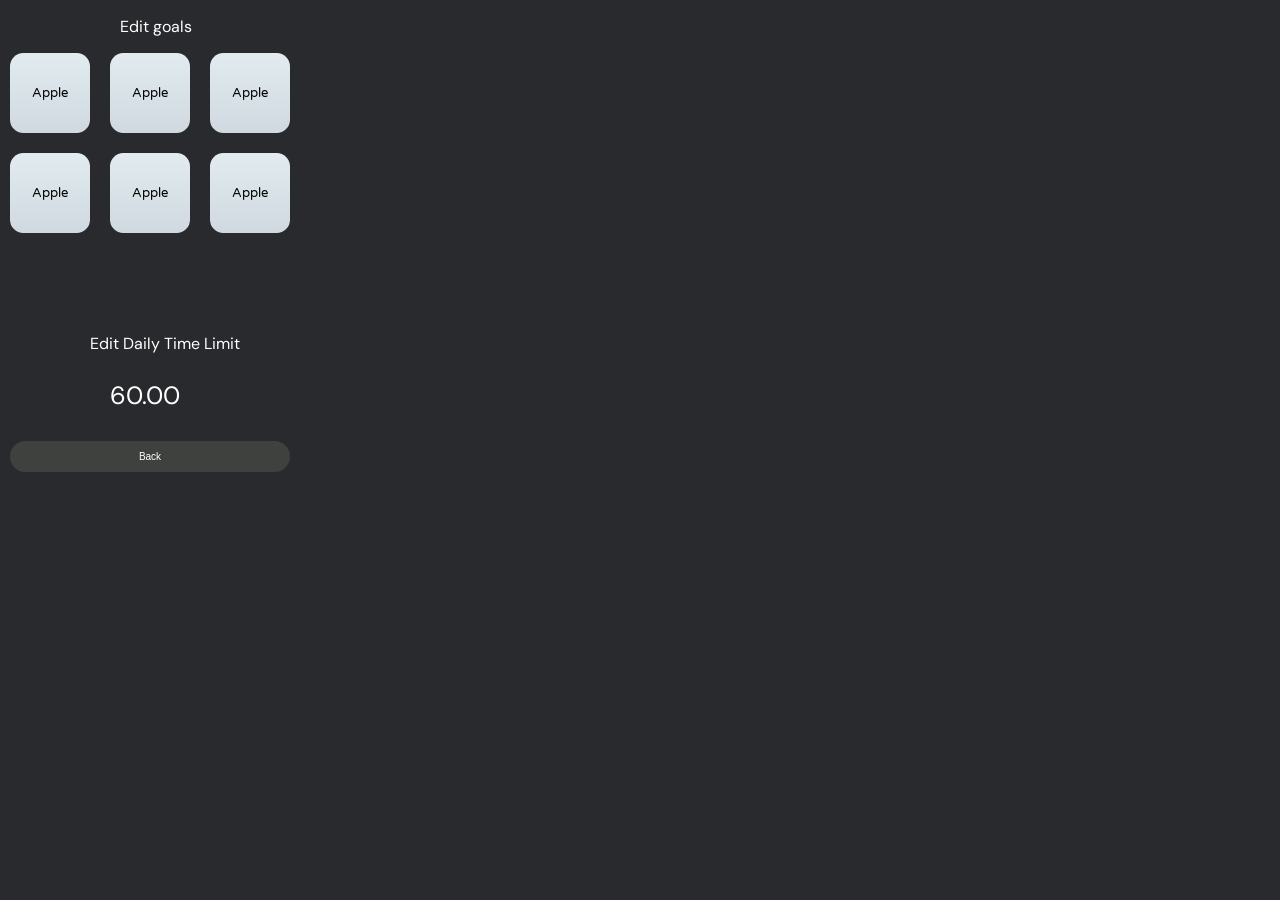
<file: popup/edit_goals.html>
<!DOCTYPE html>
<html>
  <head>
    <meta charset="utf-8">
    <link rel="stylesheet" href="popup.css"/>
  </head>
  <body>
      <div>
        <p style="margin-left:110px">Edit goals</p>
        <div class="grid">
          <button>Apple</button>
          <button>Apple</button>
          <button>Apple</button>
          <button>Apple</button>
          <button>Apple</button>
          <button>Apple</button>
        </div>
      </br></br></br></br>
      <p style="margin-left:80px">Edit Daily Time Limit</p>
      <p style="margin-left:100px;font-size:25px">60.00</p>
      </div>
    <a href="settings.html"><button class='button2'>Back</button></a>
  </body>
    <script src="popup.js"></script>
</body>
</html>
</file>
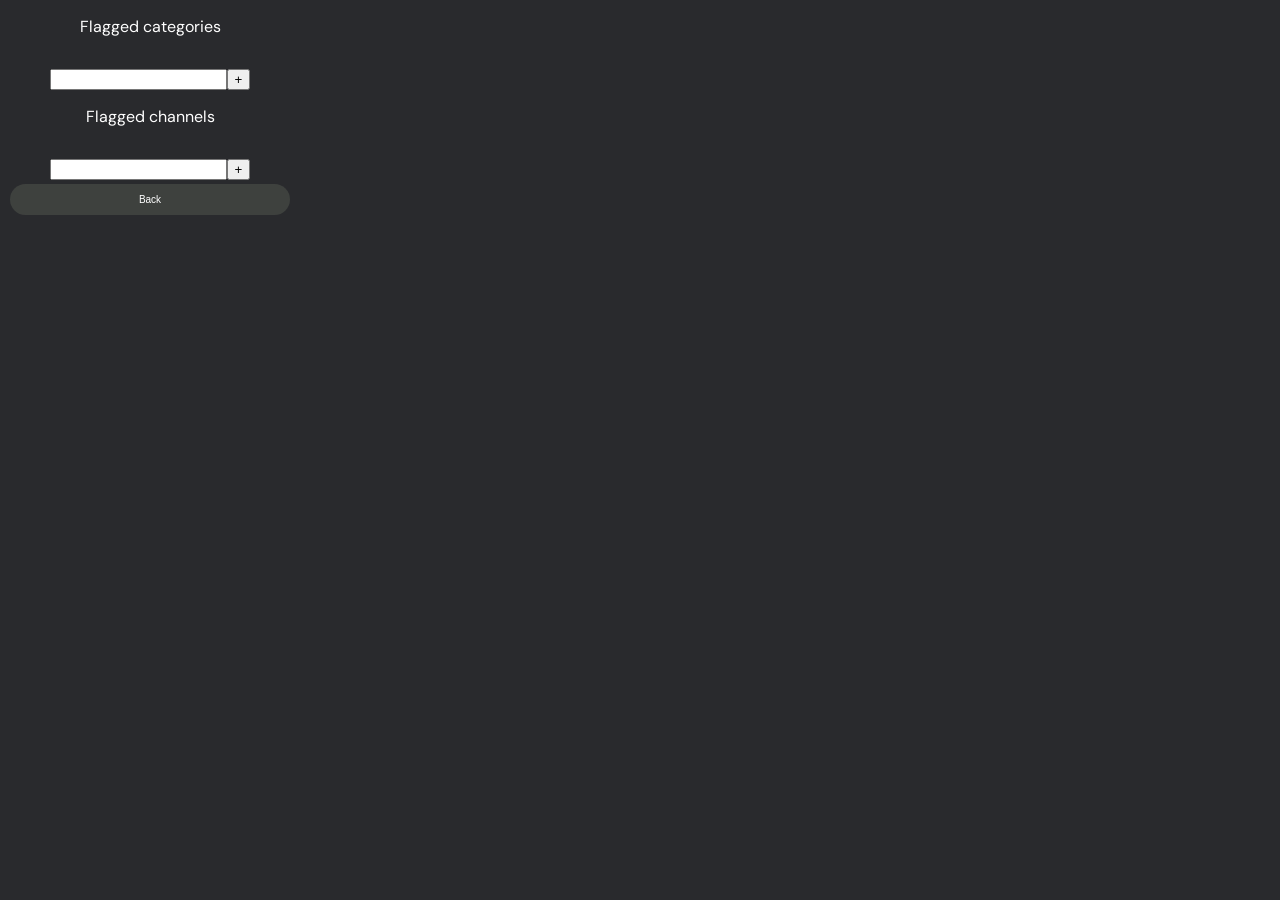
<file: popup/flagged-videos.html>
<!DOCTYPE html>
<html>
  <head>
    <meta charset="utf-8">
    <link rel="stylesheet" href="popup.css"/>
    <style>
        body {
            text-align: center;
        }
    </style>
  </head>
  <body>
    <p>Flagged categories</p> 
    <div id="flagged-categories"></div>
    <div class="flag-input-group">
      <input id="category-input" type="text">
      <button id="submit-category">+</button>
    </div>

    <p>Flagged channels</p> 
    <div id="flagged-channels"></div>
    <div class="flag-input-group">
      <input id="channel-input" type="text">
      <button id="submit-channel">+</button>
    </div>
    <a href="settings.html"><button class='button2'>Back</button></a>
  </body>
  <script src="flagged-videos.js"></script>
</html>
</file>
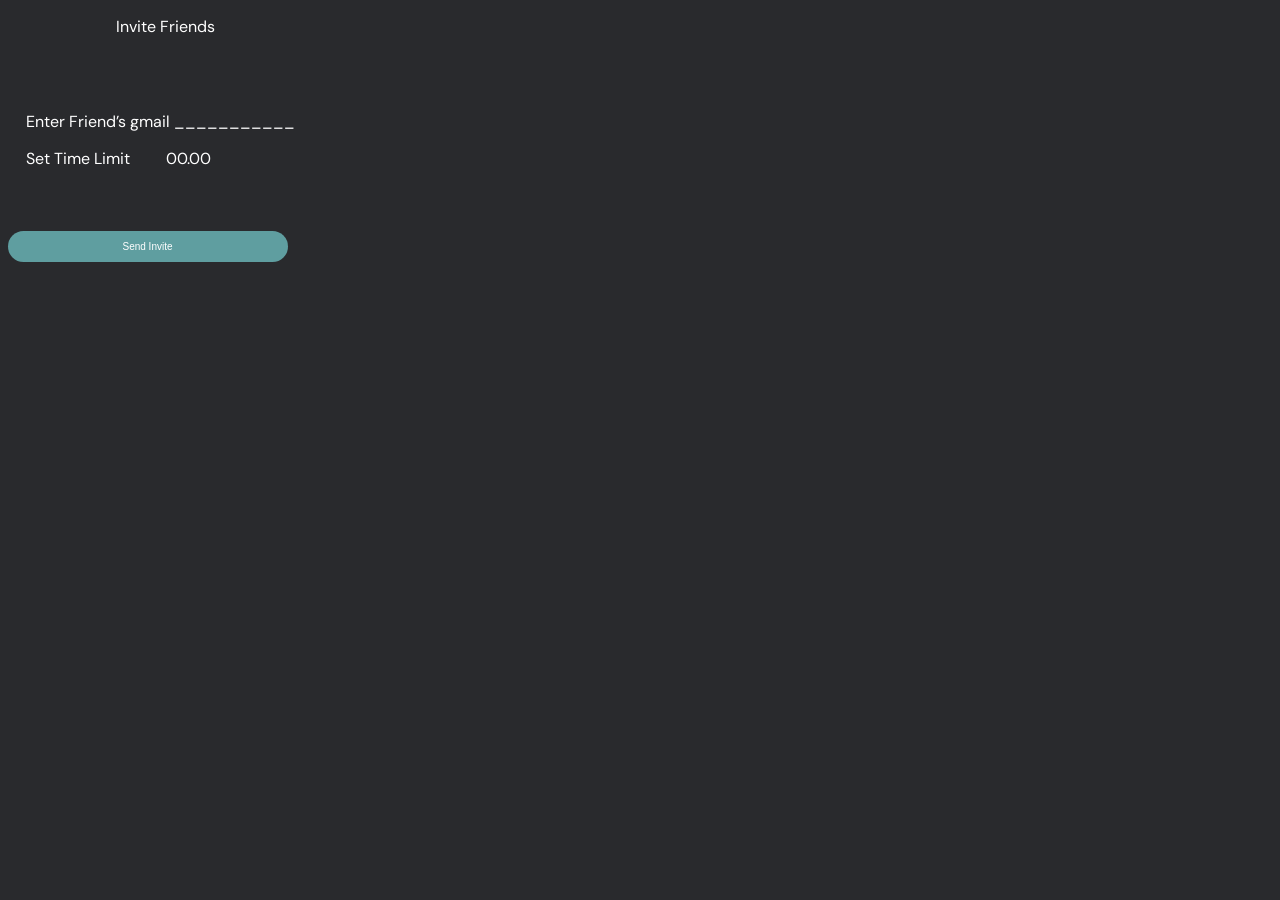
<file: popup/invite_friends.html>
<!DOCTYPE html>
<html>
  <head>
    <meta charset="utf-8">
    <link rel="stylesheet" href="popup.css"/>
  </head>
  <body>
      <div>
        <p style="margin-left:110px">Invite Friends</p>
    </br></br>
      <p style="margin-left:20px">Enter Friend’s gmail ___________</p>
      <p style="margin-left:20px">Set Time Limit &nbsp;&nbsp;&nbsp;&nbsp;&nbsp;&nbsp;&nbsp; 00.00</p> </br></br>
      <a href="#"><button class="button3" style="background-color:cadetblue;">Send Invite</button></a>
      </div>
    <script src="popup.js"></script>
</body>
</html>
</file>
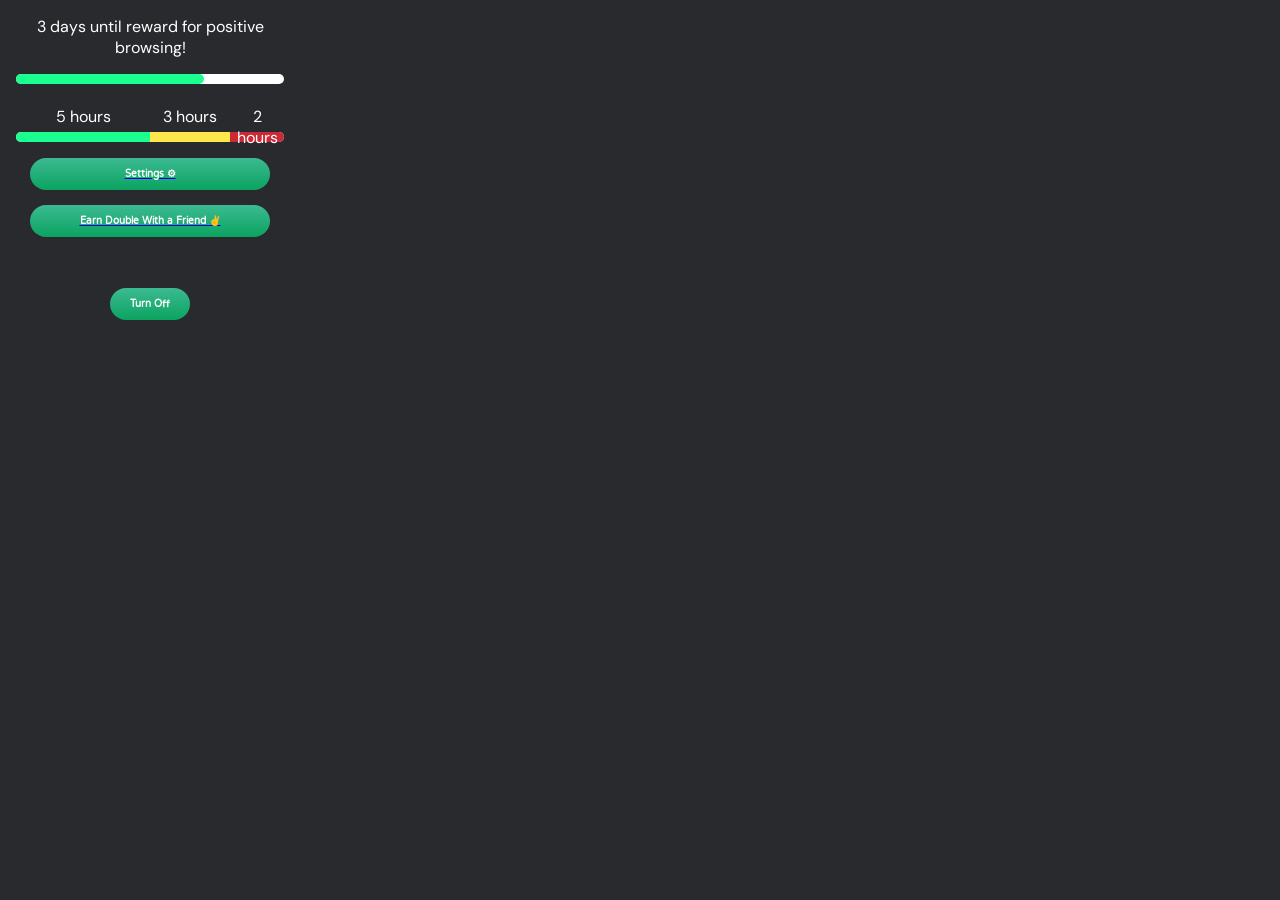
<file: popup/main-menu.html>
<!DOCTYPE html>
<html>
  <head>
    <meta charset="utf-8">
    <link rel="stylesheet" href="popup.css"/>
  </head>
  <body>
    <div id="main-menu">
      <p>3 days until reward for positive browsing!</p>
      <div id="rewards-progress" class="progress-bar">
        <span style="width: 70%" class="animate-grow"></span>
      </div>
      <div id="stats-progress" class="progress-bar">
        <span style="width: 50%" class="animate-grow">
          <span class="tooltip">5 hours</span>
        </span>
        <span style="width: 30%" class="yellow animate-grow">
          <span class="tooltip">3 hours</span>
        </span>
        <span style="width: 20%" class="red animate-grow">
          <span class="tooltip">2 hours</span>
        </span>
      </div> 
      <a href="settings.html"><button class="button1">Settings ⚙</button></a>
      <a href="invite_friends.html"><button class="button1">Earn Double With a Friend ✌</button></a>
      <br />
      <button class="button1" style="width:auto">Turn Off</button>
    </div>
    <script src="popup.js"></script>
  </body>
</html>
</file>
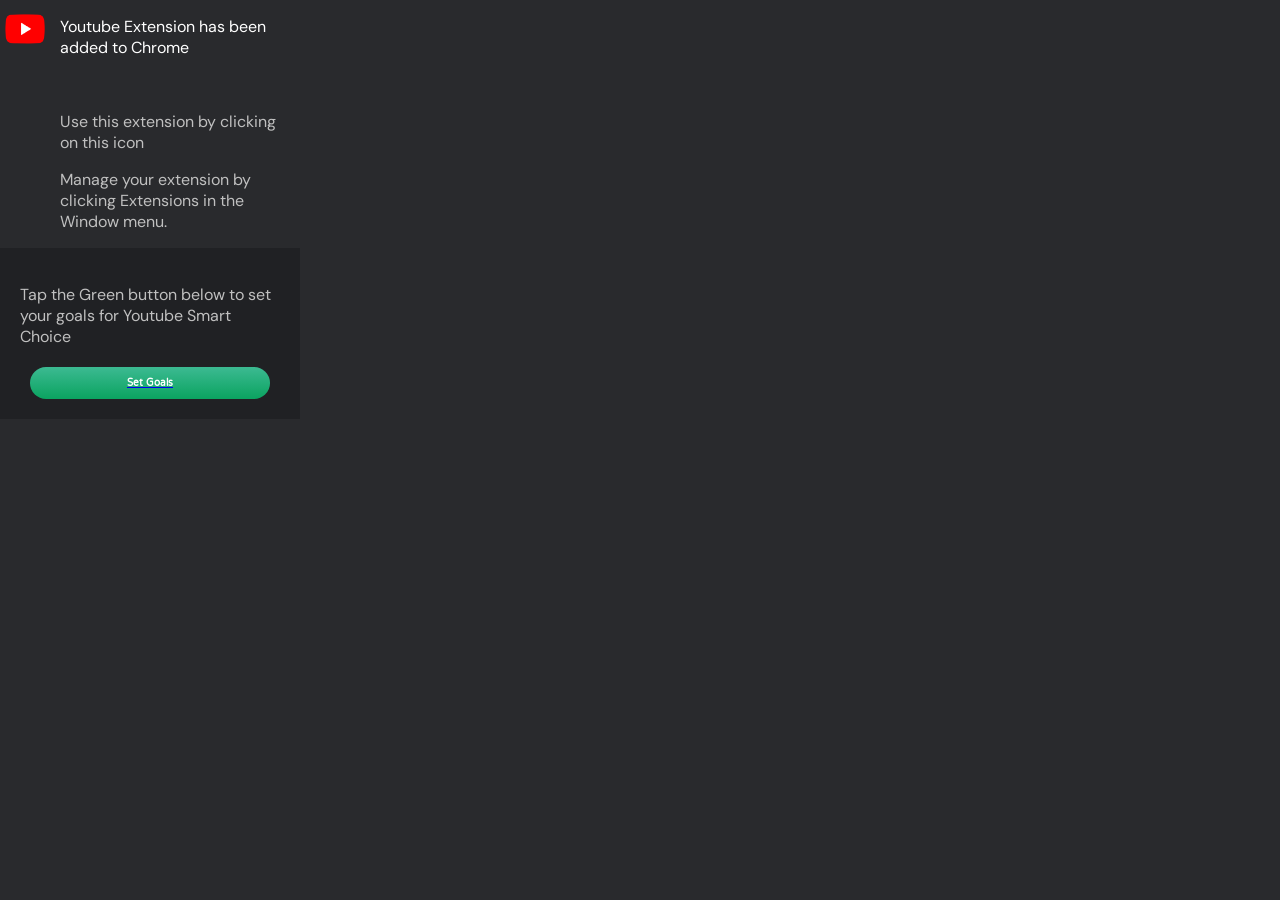
<file: popup/popup.html>
<!DOCTYPE html>
<html>
  <head>
    <meta charset="utf-8">
    <link rel="stylesheet" href="popup.css"/>
  </head>
  <body>
      <div class = "split_top"> 
        <div class = "split_left">
          <img src="img/logo.png" style="width:50px;height:30px;margin-top:14px">
        </div>
        <div class="split_right">
          <p>Youtube Extension has been added to Chrome</p>
          <br />
          <p class="p2" style="margin-right:5px">Use this extension by clicking on this icon</p>
          <p class="p2">Manage your extension by clicking Extensions in the Window menu.</p>
        </div>
      </div>
      <div class = "split_bottom">
        <p class="p2" style="padding-top:20px;margin-bottom:20px;margin-right:20px;margin-left:20px"> Tap the Green button below to set your goals for Youtube
          Smart Choice</p>
        <a href="popup2.html"><button class="button1" style="margin-bottom: 2em">Set Goals</button></a>
      </div>
    <script src="popup.js"></script>
  </body>
</html>
</file>
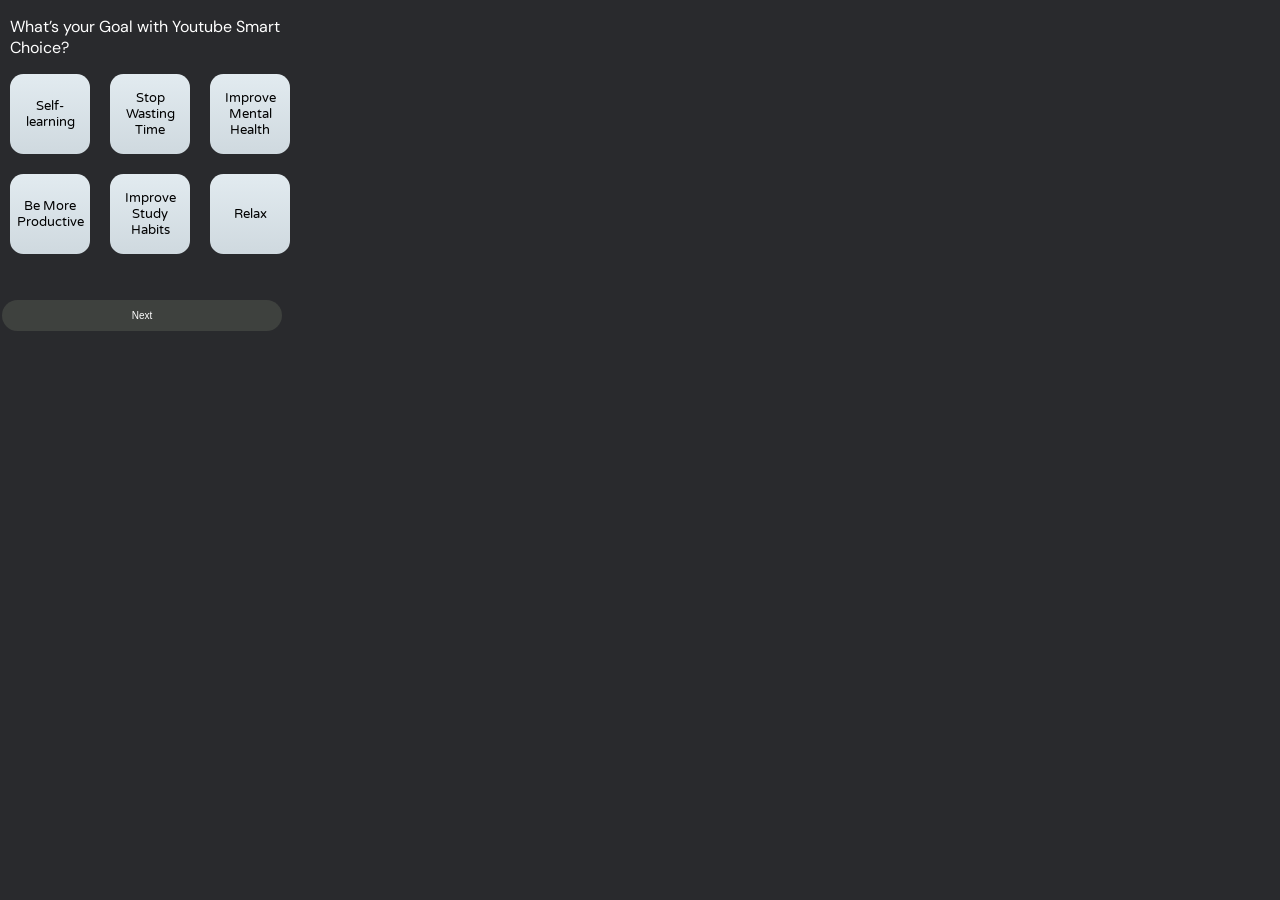
<file: popup/popup2.html>
<!DOCTYPE html>
<html>
  <head>
    <meta charset="utf-8">
    <link rel="stylesheet" href="popup.css"/>
  </head>
  <body>
      <div>
        <p style="margin-left:10px">What’s your Goal with Youtube Smart Choice?</p>
        <div class="grid">
            <button>Self-learning</button>
            <button>Stop Wasting Time</button>
            <button>Improve Mental Health</button>
            <button>Be More Productive</button>
            <button>Improve Study Habits</button>
            <button>Relax</button>
        </div>
        </br></br>
        <a href="popup3.html"><button class="button2">Next</button></a>
      </div>
    <script src="popup.js"></script>
</body>
</html>
</file>
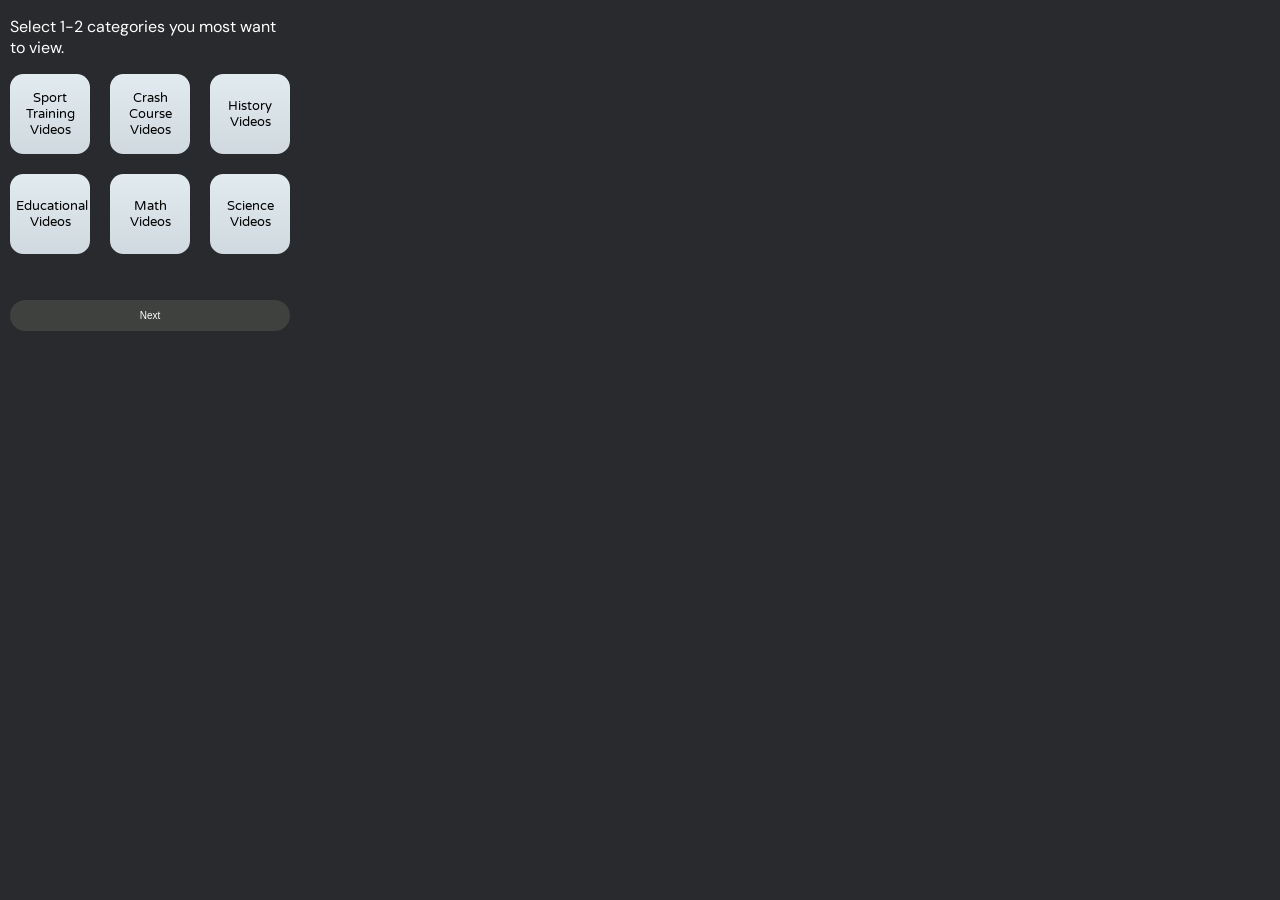
<file: popup/popup3.html>
<!DOCTYPE html>
<html>
  <head>
    <meta charset="utf-8">
    <link rel="stylesheet" href="popup.css"/>
  </head>
  <body>
      <!-- <div> -->
        <p style="margin-left:10px;margin-right:8px;">Select 1-2 categories you most want to view.</p>
        <div class="grid">
            <button>Sport Training Videos</button>
            <button>Crash Course Videos</button>
            <button>History Videos</button>
            <button>Educational Videos</button>
            <button>Math Videos</button>
            <button>Science Videos</button>
        </div>
        </br></br>
        <a href="popup4.html"><button class="button2">Next</button></a>
      <!-- </div> -->
    <script src="popup.js"></script>
</body>
</html>
</file>
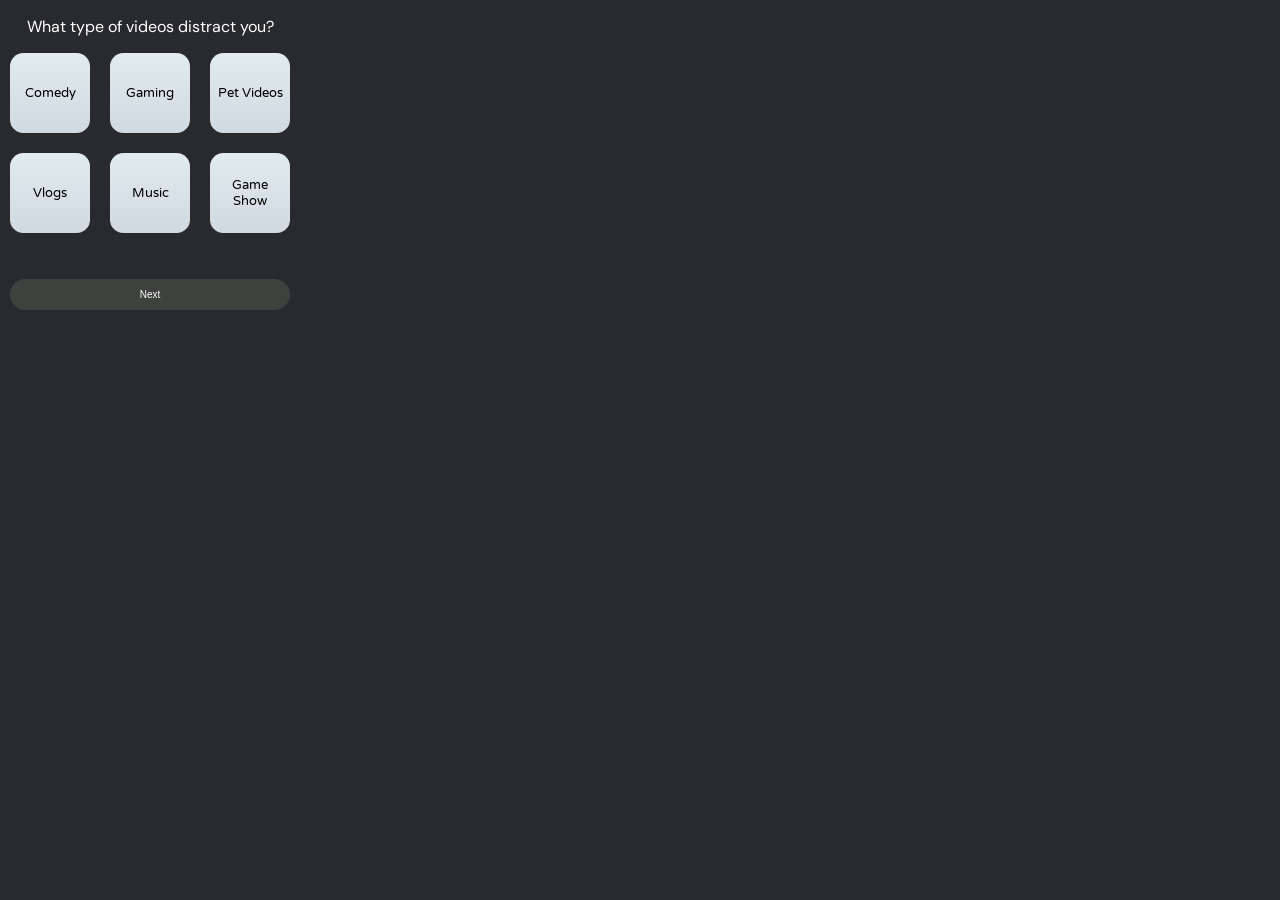
<file: popup/popup4.html>
<!DOCTYPE html>
<html>
  <head>
    <meta charset="utf-8">
    <link rel="stylesheet" href="popup.css"/>
  </head>
  <body>
      <div>
        <p style="text-align: center">What type of videos distract you?</p>
        <div class="grid">
            <button>Comedy</button>
            <button>Gaming</button>
            <button>Pet Videos</button>
            <button>Vlogs</button>
            <button>Music</button>
            <button>Game Show</button>
        </div>
        </br></br>
        <a href="popup5.html"><button class="button2">Next</button></a>
      </div>
    <script src="popup.js"></script>
</body>
</html>
</file>
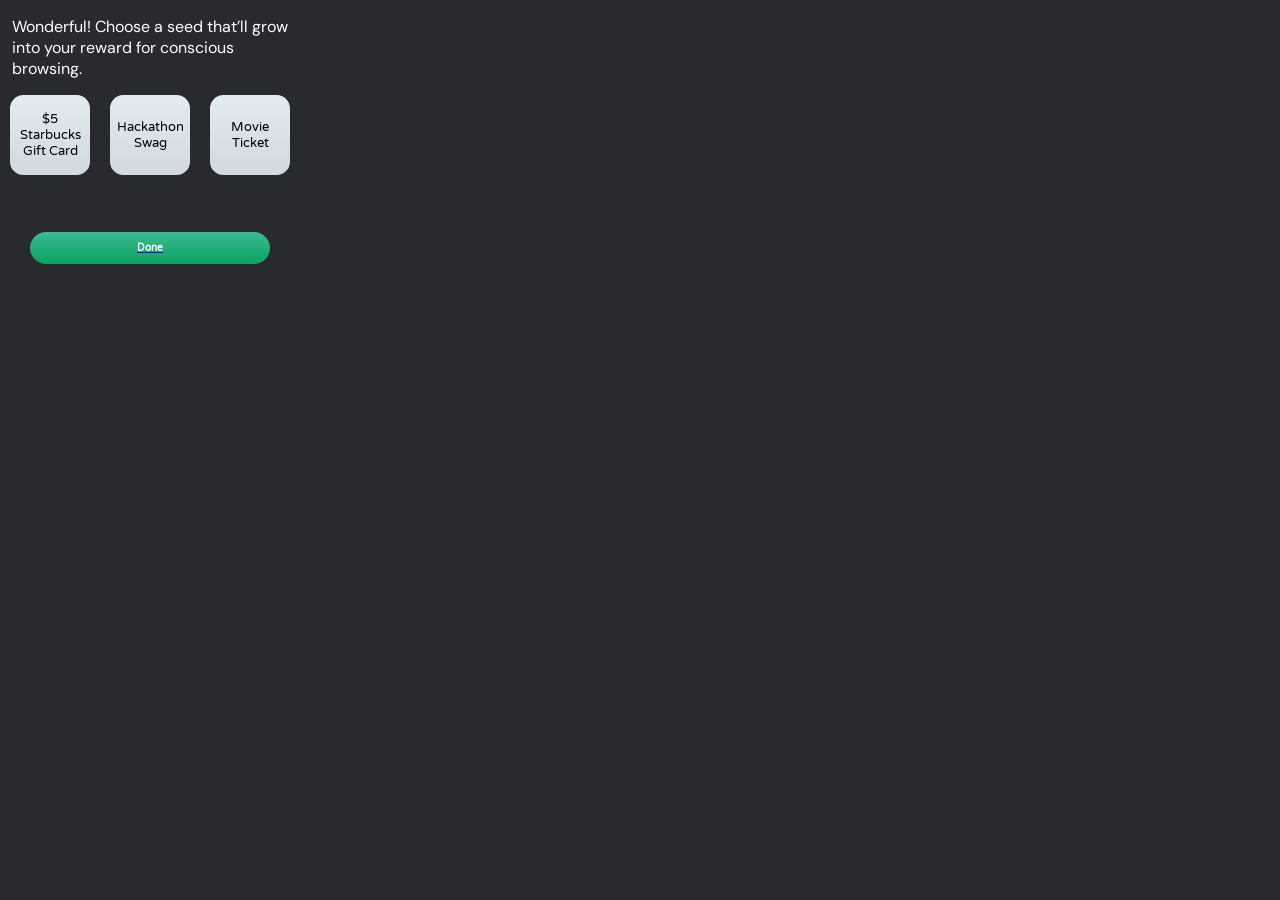
<file: popup/popup5.html>
<!DOCTYPE html>
<html>
  <head>
    <meta charset="utf-8">
    <link rel="stylesheet" href="popup.css"/>
  </head>
  <body>
      <div>
        <p style="margin-left:12px;margin-right:8px;">Wonderful! Choose a seed that’ll grow into your reward for conscious browsing.</p>
        <div class="grid">
            <button>$5 Starbucks Gift Card</button>
            <button>Hackathon Swag</button>
            <button>Movie Ticket</button>
        </div>
        </br></br>
        <a href="popup6.html"><button class="button1">Done</button></a>
      </div>
    <script src="popup.js"></script>
</body>
</html>
</file>
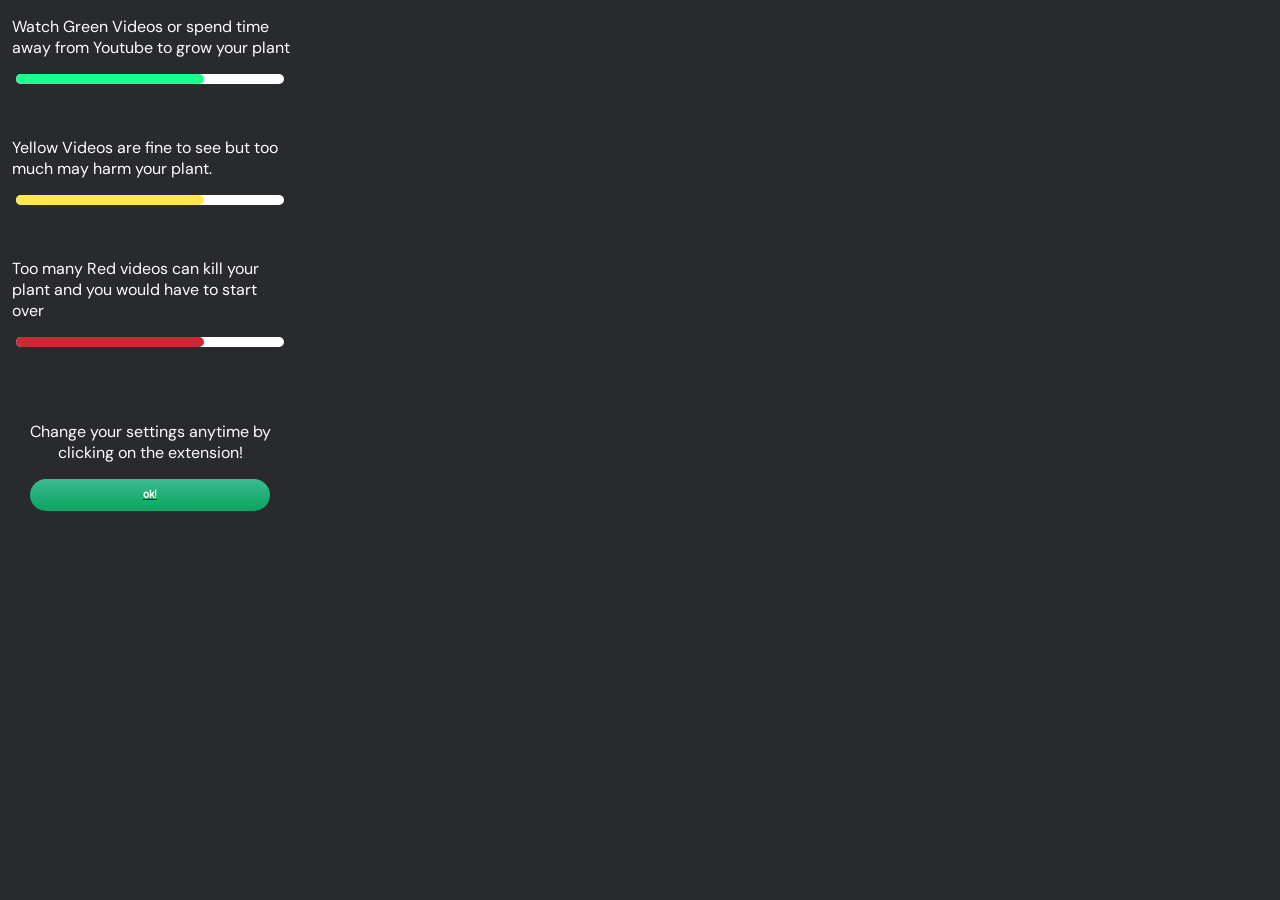
<file: popup/popup6.html>
<!DOCTYPE html>
<html>
  <head>
    <meta charset="utf-8">
    <link rel="stylesheet" href="popup.css"/>
  </head>
  <body>
      <div>
        <p style="margin-left:12px;margin-right:8px;">Watch Green Videos or spend time away from Youtube to grow your plant</p>
        <div class="progress-bar">
          <span style="width: 70%" class="animate-grow"></span>
        </div>
    </br>
        <p style="margin-left:12px;margin-right:8px;">Yellow Videos are fine to see but too much may harm your plant.</p>
        <div class="progress-bar">
          <span style="width: 70%" class="yellow animate-grow"></span>
        </div>
    </br>
        <p style="margin-left:12px;margin-right:8px;">Too many Red videos can kill your plant and you would have to start over</p>
        <div class="progress-bar">
          <span style="width: 70%" class="red animate-grow"></span>
        </div>
    </br></br>
        <p style="text-align: center;">Change your settings anytime by clicking on the extension!</p>
        <a href="main-menu.html"><button class="button1">ok!</button></a>
      </div>
    </br>
    <script src="popup.js"></script>
</body>
</html>
</file>
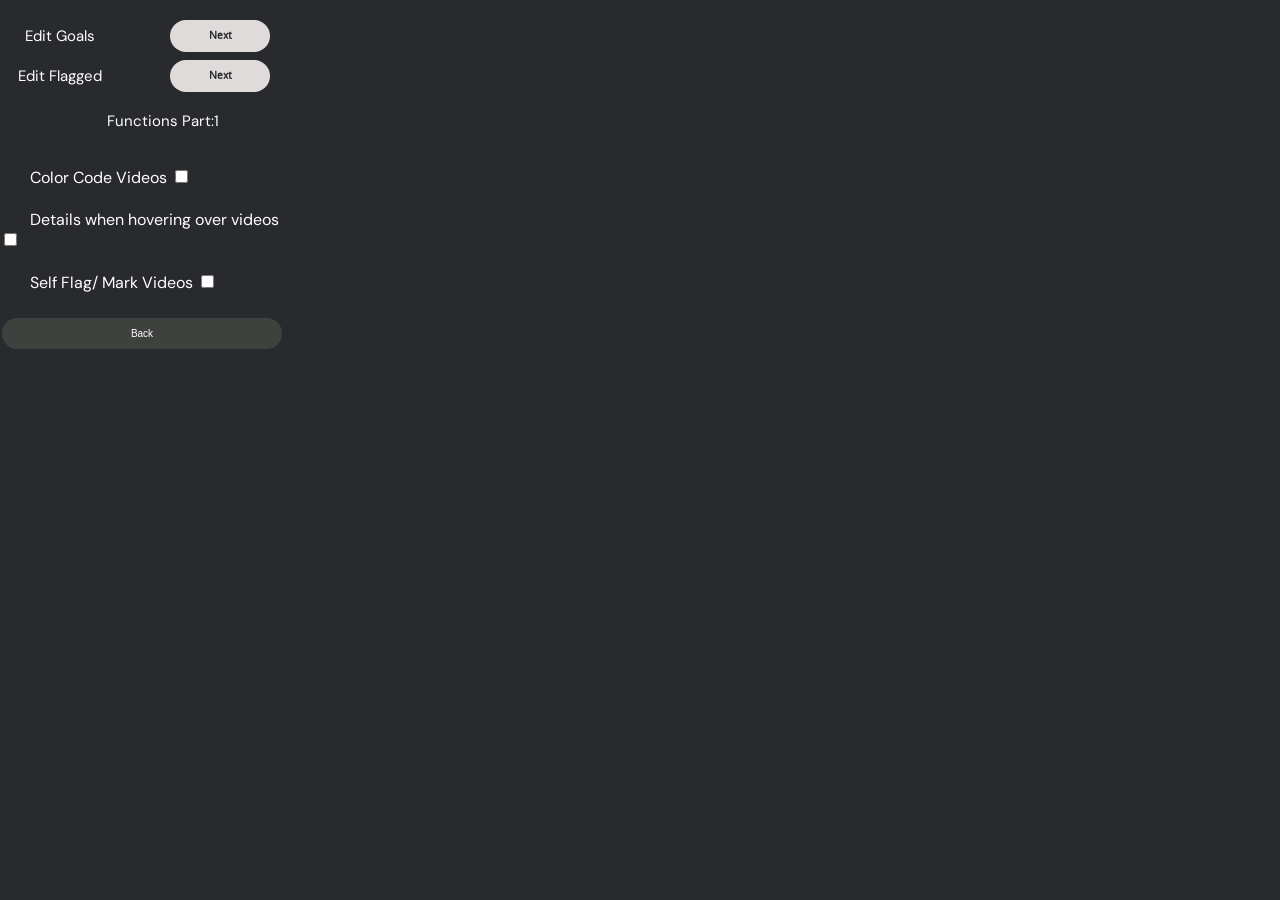
<file: popup/settings.html>
<!DOCTYPE html>
<html>
  <head>
    <meta charset="utf-8">
    <link rel="stylesheet" href="popup.css"/>
  </head>
  <body>
      <div id="settings-edit">
        <p style="font-size:15px;">Edit Goals</p>
        <a href="edit_goals.html"><button class="button7">Next</button></a>
        <p style="font-size:15px;">Edit Flagged</p>
        <a href="flagged-videos.html"><button class="button7">Next</button></a>
      </div>
      <p style="margin-left:75px;margin-right:50px;font-size:15px;">Functions Part:1</p><br>
      <form">
        <label for="vehicle1"> Color Code Videos</label>
        <input type="checkbox" name="vehicle1" value="Bike"><br><br>
        <label for="vehicle2"> Details when hovering over videos</label>
        <input type="checkbox" name="vehicle2" value="Bike"><br><br>
        <label for="vehicle3"> Self Flag/ Mark Videos</label>
        <input type="checkbox" name="vehicle3" value="Bike"><br><br>
        <!-- <p style="font-size:15px;" for="vehicle1">Color code Videos</p> -->
        <!-- <input type="checkbox" id="vehicle1" name="vehicle1" value="Bike"> -->
      </form>
      <a href="main-menu.html"><button class='button2'>Back</button></a>
    <script src="popup.js"></script>
</body>
</html>
</file>
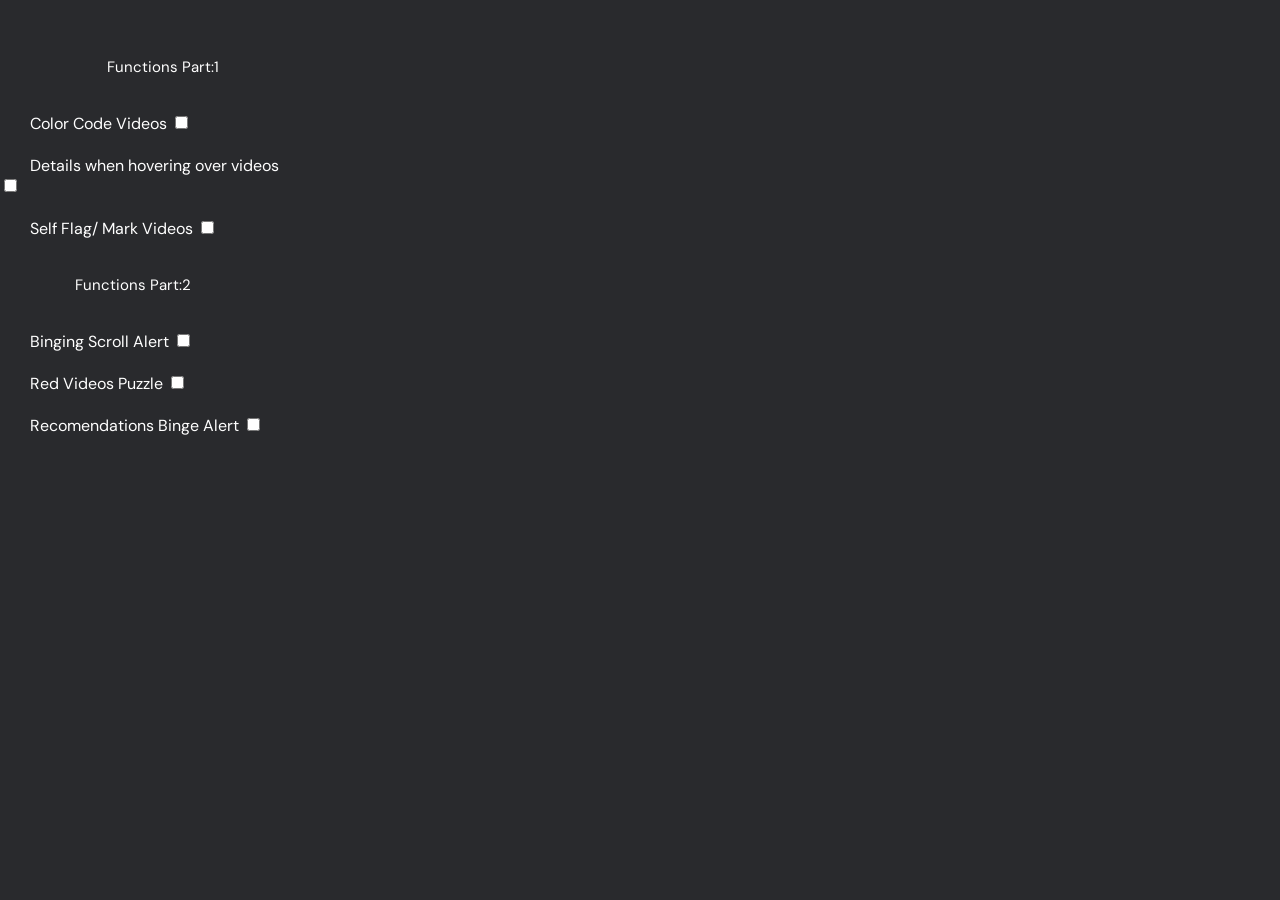
<file: popup/settings2.html>
<!DOCTYPE html>
<html>
  <head>
    <meta charset="utf-8">
    <link rel="stylesheet" href="popup.css"/>
  </head>
  <body>
  </br></br>
      <p style="margin-left:75px;margin-right:50px;font-size:15px;">Functions Part:1</p><br>
      <form">
        <label for="vehicle1"> Color Code Videos</label>
        <input type="checkbox" name="vehicle1" value="1"><br><br>
        <label for="vehicle2"> Details when hovering over videos</label>
        <input type="checkbox" name="vehicle2" value="2"><br><br>
        <label for="vehicle3"> Self Flag/ Mark Videos</label>
        <input type="checkbox" name="vehicle3" value="3"><br><br>
      </form>
      <p style="margin-left:75px;margin-right:50px;font-size:15px;">Functions Part:2</p><br>
      <form">
        <label for="vehicle4"> Binging Scroll Alert</label>
        <input type="checkbox" name="vehicle4" value="4"><br><br>
        <label for="vehicle5"> Red Videos Puzzle</label>
        <input type="checkbox" name="vehicle5" value="5"><br><br>
        <label for="vehicle6"> Recomendations Binge Alert</label>
        <input type="checkbox" name="vehicle6" value="6"><br><br>
      </form>
    <script src="popup.js"></script>
</body>
</html>
</file>
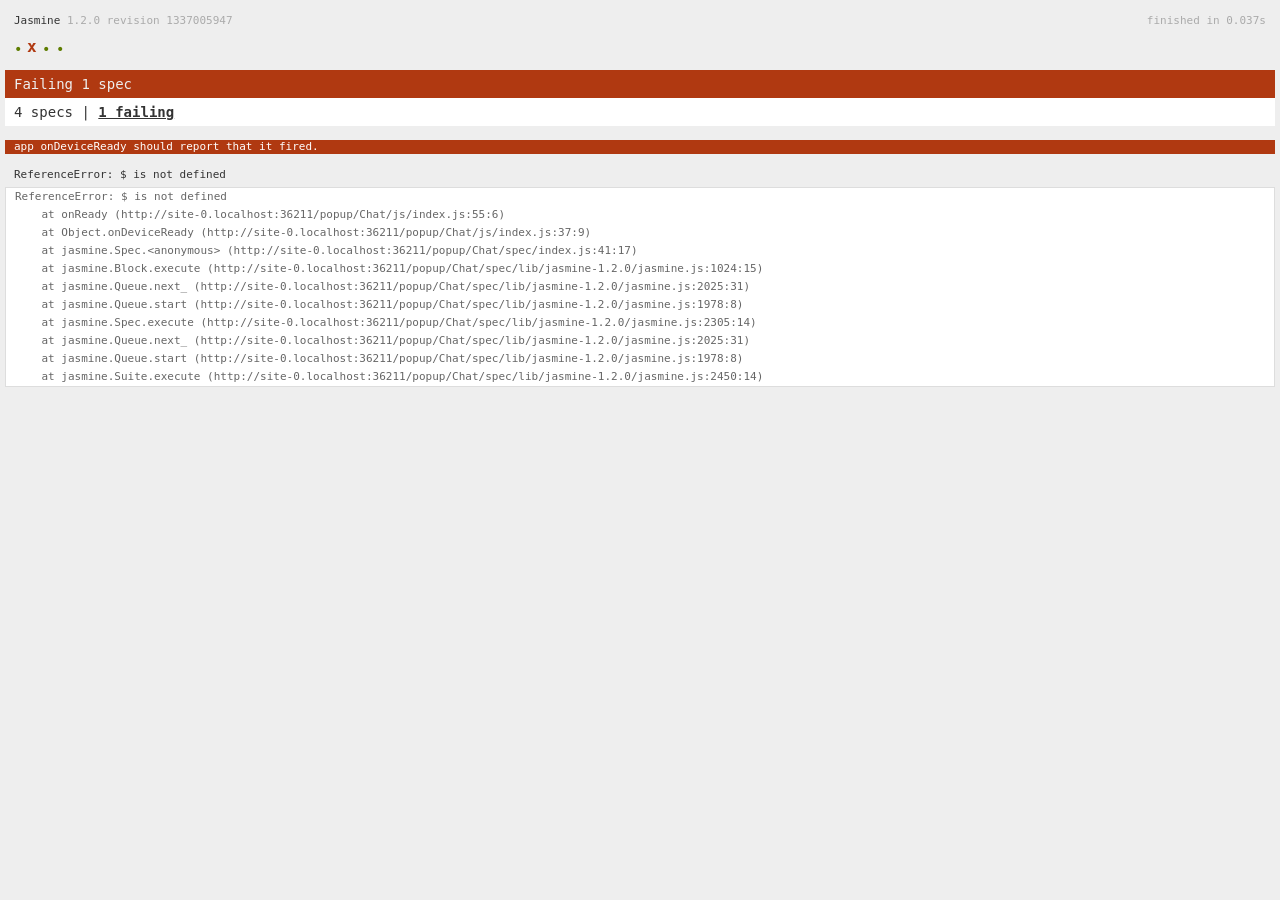
<file: popup/Chat/spec.html>
<!DOCTYPE html>
<!--
    Licensed to the Apache Software Foundation (ASF) under one
    or more contributor license agreements.  See the NOTICE file
    distributed with this work for additional information
    regarding copyright ownership.  The ASF licenses this file
    to you under the Apache License, Version 2.0 (the
    "License"); you may not use this file except in compliance
    with the License.  You may obtain a copy of the License at

    http://www.apache.org/licenses/LICENSE-2.0

    Unless required by applicable law or agreed to in writing,
    software distributed under the License is distributed on an
    "AS IS" BASIS, WITHOUT WARRANTIES OR CONDITIONS OF ANY
     KIND, either express or implied.  See the License for the
    specific language governing permissions and limitations
    under the License.
-->
<html>
    <head>
        <title>Jasmine Spec Runner</title>

        <!-- jasmine source -->
        <link rel="shortcut icon" type="image/png" href="spec/lib/jasmine-1.2.0/jasmine_favicon.png">
        <link rel="stylesheet" type="text/css" href="spec/lib/jasmine-1.2.0/jasmine.css">
        <script type="text/javascript" src="spec/lib/jasmine-1.2.0/jasmine.js"></script>
        <script type="text/javascript" src="spec/lib/jasmine-1.2.0/jasmine-html.js"></script>

        <!-- include source files here... -->
        <script type="text/javascript" src="js/index.js"></script>

        <!-- include spec files here... -->
        <script type="text/javascript" src="spec/helper.js"></script>
        <script type="text/javascript" src="spec/index.js"></script>

        <script type="text/javascript">
            (function() {
                var jasmineEnv = jasmine.getEnv();
                jasmineEnv.updateInterval = 1000;

                var htmlReporter = new jasmine.HtmlReporter();

                jasmineEnv.addReporter(htmlReporter);

                jasmineEnv.specFilter = function(spec) {
                    return htmlReporter.specFilter(spec);
                };

                var currentWindowOnload = window.onload;

                window.onload = function() {
                    if (currentWindowOnload) {
                        currentWindowOnload();
                    }
                    execJasmine();
                };

                function execJasmine() {
                    jasmineEnv.execute();
                }
            })();
        </script>
    </head>
    <body>
        <div id="stage" style="display:none;"></div>
    </body>
</html>
</file>
<file: popup/popup.css>
@import url('https://fonts.googleapis.com/css2?family=DM+Sans&family=Varela+Round&display=swap');

:root {
  /* theme colors */
  --dark: #292A2D;
  /* category colors */
  --green: #1BFF91;
  --yellow: #FFE74C;
  --red: #CC2936;

  --blue: #1293CE;

  /* other variables */
  --transition: cubic-bezier(0.32,0.31,0.41,1.27);
}

/* ANIMATIONS */
/* for progress bars */
@keyframes grow {
  0% { width: 0; }
}

.animate-grow {
  animation: grow 0.5s var(--transition);
  /* animation: grow 0.5s ease-out; */
}
/* page transitions */
@keyframes fade-in {
  0% {
    opacity: 0;
    transform: translateX(25%);
  }
}
body {
  animation: fade-in 0.5s var(--transition);
}
html, body {
  width: 300px;
  height: 300px;
  background-color: var(--dark);
  margin: 0;
  padding: 0;
  font-family: "DM Sans";
}
body {
  display: flex;
  flex-direction: column;
  align-items: center;
  justify-content: flex-start;
}
p {
  size: 10px;
  color: white;
}

p.p2 {
  size: 5px;
  color: silver;
}

p.p3 {
  size: 15px;
}

label {
  size: 15px;
  color: white;
  display: inline-block;
  margin-left: 30px;
}

/* input {
  float:right;
  margin-right:40px;
} */

form {
  display: inline-block;
  margin-left: auto;
  margin-right: auto;
  size: 15px;
}

.grid {
  display: grid;
  grid-template-columns: repeat(3, 80px);
  grid-template-rows: repeat(auto-fill, 80px);
  grid-auto-rows: 80px;
  grid-gap: 20px;
  justify-content: center;
}

.grid > button {
  border-radius: 1em;
  border: none;
  font-family: "Varela Round";
  cursor: pointer;
  background-image: linear-gradient(to top, #cfd9df 0%, #e2ebf0 100%);
  transition: 0.2s var(--transition);
}

.grid > button:hover {
  transform: scale(1.1);
}

.grid > button.selected {
  transform: scale(1.1);
  border: 0.2em solid var(--blue);
  color: var(--blue);
}

.split_top {
  float: top;
  /* height: 60%; */
}

.split_bottom {
  float: bottom;
  /* height: 40%; */
  background-color: #202124;
  /* margin-left: -8px; */
}

.split_left {
  float:left; 
  width:20%;
}

.split_right {
  float:right; 
  width:80%;
}

.button1 {
  border: none;
  color: white;
  padding: 10px 20px;
  text-align: center;
  text-decoration: none;
  display: block;
  font-size: 10px;
  cursor: pointer;
  background-color: #6FBF77; 
  border-radius: 25px;
  width: 80%;
  margin: 1.5em auto;
  font-family: "Varela Round";
  font-weight: bold;
  background-image: linear-gradient(to top, #0ba360 0%, #3cba92 100%);
}

.button2 {
  border: none;
  color: white;
  left:50px;
  width: 280px;
  padding: 10px 20px 10px 20px;
  text-align: center;
  text-decoration: none;
  font-size:10px;
  display: inline-block;
  font-size: 10px;
  margin: 4px 2px;
  cursor: pointer;
  background-color: #3e413e;
  border-radius: 25px;
}

.button3 {
  border: none;
  color: white;
  left:50px;
  width: 280px;
  padding: 10px 20px 10px 20px;
  text-align: center;
  text-decoration: none;
  font-size:10px;
  display: inline-block;
  font-size: 10px;
  margin: 4px 2px;
  cursor: pointer;
  background-color: #4CAF50;
  border-radius: 25px;
}

.btn-group button {
  background-color: #606360; /* background */
  border: 1px solid #606360; /* border */
  color: white; /* White text */
  padding: 10px 24px; /* Some padding */
  cursor: pointer; /* Pointer/hand icon */
  float: left; /* Float the buttons side by side */
  margin:5px;
  border-radius: 25px;
}

/* Clear floats (clearfix hack) */
.btn-group:after {
  content: "";
  clear: both;
  display: table;
}

.btn-group button:not(:last-child) {
  border-right: none; /* Prevent double borders */
}

.button4 {
  border: none;
  color: white;
  left:50px;
  width: 200px;
  padding: 10px 20px 10px 20px;
  text-align: center;
  text-decoration: none;
  font-size:10px;
  display: inline-block;
  font-size: 10px;
  margin: 4px 2px;
  cursor: pointer;
  background-color: #4CAF50;
  border-radius: 25px;
  background-image: linear-gradient(to right, #4CAF50 0%, white 51%, white 100%)
}

.button5 {
  border: none;
  color: white;
  left:50px;
  width: 150px;
  padding: 10px 20px 10px 20px;
  text-align: center;
  text-decoration: none;
  font-size:10px;
  display: inline-block;
  font-size: 10px;
  margin: 4px 2px;
  cursor: pointer;
  background-color: #c3e409;
  border-radius: 25px;
  background-image: linear-gradient(to right, #c3e409 0%, white 51%, white 100%)
}

.button6 {
  border: none;
  color: white;
  left:50px;
  width: 00px;
  padding: 10px 20px 10px 20px;
  text-align: center;
  text-decoration: none;
  font-size:10px;
  display: inline-block;
  font-size: 10px;
  margin: 4px 2px;
  cursor: pointer;
  background-color: #d63a13;
  border-radius: 25px;
  background-image: linear-gradient(to right, #d63a13 0%, white 51%, white 100%)
}

.new_div {
  display: flex;
    justify-content: center;
    align-items: center;
    width: 100%;
    height: 70px;
}

#settings-edit {
  margin-top: 1em;
  display: grid;
  grid-template-columns: 1fr 1fr;
  align-items: center;
  justify-content: center;
  text-align: center;
}

#settings-edit p {
  margin: 0; 
}

.button7 {
  border: none;
  color: var(--dark);
  font-weight: bold;
  font-family: "Varela Round";
  left:50px;
  width: 100px;
  padding: 10px 20px; 
  text-align: center;
  text-decoration: none;
  font-size:10px;
  display: inline-block;
  font-size: 10px;
  margin: 4px 30px 4px 50px;
  cursor: pointer;
  background-color: rgb(223, 219, 219);
  border-radius: 25px;
}

#main-menu {
  color: #fff;
  text-align: center;
  width: 100%;
  /* display: flex; */
  /* align-items: center;
  justify-content: center; */
}

.progress-bar {
  height: 10px;
  margin: 1em;
  position: relative;
  background: #fff;
  border-radius: 25px;
  display: flex;
  align-items: flex-start;
  /* box-shadow: inset 0 -1px 1px rgba(255, 255, 255, 0.3); */
}

.progress-bar > span {
  display: block;
  height: 100%;
  background-color: var(--green);
  /* background-image: linear-gradient(
    center bottom,
    rgb(43,194,83) 37%,
    rgb(84,240,84) 69%
  ); */
  /* box-shadow: 
    inset 0 2px 9px  rgba(255,255,255,0.3),
    inset 0 -2px 6px rgba(0,0,0,0.4); */
  position: relative;
}

.progress-bar > span:first-child {
  border-top-left-radius: 20px;
  border-bottom-left-radius: 20px;
}

.progress-bar > span:last-child {
  border-top-right-radius: 20px;
  border-bottom-right-radius: 20px;
}

.progress-bar > span > .tooltip {
  position: relative;
  bottom: calc(100% + 1em);
}

.progress-bar > span.yellow {
  background-color: var(--yellow);
}

.progress-bar > span.red {
  background-color: var(--red);
}

#stats-progress {
  margin-top: 3em;
}

/* flagged videos */
#flagged-categories, #flagged-channels {
  display: flex;
  flex-wrap: wrap;
  max-width: 80%;
  margin: auto;
  margin-bottom: 1em;
  margin-top: 0;
}

.flag-input-group {
  display: flex;
}

#submit-category, #submit-channel {
  display: inline;
}

.pill {
  background-color: var(--blue);
  color: #fff;
  border-radius: 1em;
  border: 0.1em solid #fff;
  padding: 0.25em 1em;
}

.pill button {
  background-color: #fff;
  color: var(--blue);
  border: none;
  border-radius: 50%;
  margin-left: 0.2em;
}
</file>
<file: popup/Chat/spec/lib/jasmine-1.2.0/jasmine.css>
body { background-color: #eeeeee; padding: 0; margin: 5px; overflow-y: scroll; }

#HTMLReporter { font-size: 11px; font-family: Monaco, "Lucida Console", monospace; line-height: 14px; color: #333333; }
#HTMLReporter a { text-decoration: none; }
#HTMLReporter a:hover { text-decoration: underline; }
#HTMLReporter p, #HTMLReporter h1, #HTMLReporter h2, #HTMLReporter h3, #HTMLReporter h4, #HTMLReporter h5, #HTMLReporter h6 { margin: 0; line-height: 14px; }
#HTMLReporter .banner, #HTMLReporter .symbolSummary, #HTMLReporter .summary, #HTMLReporter .resultMessage, #HTMLReporter .specDetail .description, #HTMLReporter .alert .bar, #HTMLReporter .stackTrace { padding-left: 9px; padding-right: 9px; }
#HTMLReporter #jasmine_content { position: fixed; right: 100%; }
#HTMLReporter .version { color: #aaaaaa; }
#HTMLReporter .banner { margin-top: 14px; }
#HTMLReporter .duration { color: #aaaaaa; float: right; }
#HTMLReporter .symbolSummary { overflow: hidden; *zoom: 1; margin: 14px 0; }
#HTMLReporter .symbolSummary li { display: block; float: left; height: 7px; width: 14px; margin-bottom: 7px; font-size: 16px; }
#HTMLReporter .symbolSummary li.passed { font-size: 14px; }
#HTMLReporter .symbolSummary li.passed:before { color: #5e7d00; content: "\02022"; }
#HTMLReporter .symbolSummary li.failed { line-height: 9px; }
#HTMLReporter .symbolSummary li.failed:before { color: #b03911; content: "x"; font-weight: bold; margin-left: -1px; }
#HTMLReporter .symbolSummary li.skipped { font-size: 14px; }
#HTMLReporter .symbolSummary li.skipped:before { color: #bababa; content: "\02022"; }
#HTMLReporter .symbolSummary li.pending { line-height: 11px; }
#HTMLReporter .symbolSummary li.pending:before { color: #aaaaaa; content: "-"; }
#HTMLReporter .bar { line-height: 28px; font-size: 14px; display: block; color: #eee; }
#HTMLReporter .runningAlert { background-color: #666666; }
#HTMLReporter .skippedAlert { background-color: #aaaaaa; }
#HTMLReporter .skippedAlert:first-child { background-color: #333333; }
#HTMLReporter .skippedAlert:hover { text-decoration: none; color: white; text-decoration: underline; }
#HTMLReporter .passingAlert { background-color: #a6b779; }
#HTMLReporter .passingAlert:first-child { background-color: #5e7d00; }
#HTMLReporter .failingAlert { background-color: #cf867e; }
#HTMLReporter .failingAlert:first-child { background-color: #b03911; }
#HTMLReporter .results { margin-top: 14px; }
#HTMLReporter #details { display: none; }
#HTMLReporter .resultsMenu, #HTMLReporter .resultsMenu a { background-color: #fff; color: #333333; }
#HTMLReporter.showDetails .summaryMenuItem { font-weight: normal; text-decoration: inherit; }
#HTMLReporter.showDetails .summaryMenuItem:hover { text-decoration: underline; }
#HTMLReporter.showDetails .detailsMenuItem { font-weight: bold; text-decoration: underline; }
#HTMLReporter.showDetails .summary { display: none; }
#HTMLReporter.showDetails #details { display: block; }
#HTMLReporter .summaryMenuItem { font-weight: bold; text-decoration: underline; }
#HTMLReporter .summary { margin-top: 14px; }
#HTMLReporter .summary .suite .suite, #HTMLReporter .summary .specSummary { margin-left: 14px; }
#HTMLReporter .summary .specSummary.passed a { color: #5e7d00; }
#HTMLReporter .summary .specSummary.failed a { color: #b03911; }
#HTMLReporter .description + .suite { margin-top: 0; }
#HTMLReporter .suite { margin-top: 14px; }
#HTMLReporter .suite a { color: #333333; }
#HTMLReporter #details .specDetail { margin-bottom: 28px; }
#HTMLReporter #details .specDetail .description { display: block; color: white; background-color: #b03911; }
#HTMLReporter .resultMessage { padding-top: 14px; color: #333333; }
#HTMLReporter .resultMessage span.result { display: block; }
#HTMLReporter .stackTrace { margin: 5px 0 0 0; max-height: 224px; overflow: auto; line-height: 18px; color: #666666; border: 1px solid #ddd; background: white; white-space: pre; }

#TrivialReporter { padding: 8px 13px; position: absolute; top: 0; bottom: 0; left: 0; right: 0; overflow-y: scroll; background-color: white; font-family: "Helvetica Neue Light", "Lucida Grande", "Calibri", "Arial", sans-serif; /*.resultMessage {*/ /*white-space: pre;*/ /*}*/ }
#TrivialReporter a:visited, #TrivialReporter a { color: #303; }
#TrivialReporter a:hover, #TrivialReporter a:active { color: blue; }
#TrivialReporter .run_spec { float: right; padding-right: 5px; font-size: .8em; text-decoration: none; }
#TrivialReporter .banner { color: #303; background-color: #fef; padding: 5px; }
#TrivialReporter .logo { float: left; font-size: 1.1em; padding-left: 5px; }
#TrivialReporter .logo .version { font-size: .6em; padding-left: 1em; }
#TrivialReporter .runner.running { background-color: yellow; }
#TrivialReporter .options { text-align: right; font-size: .8em; }
#TrivialReporter .suite { border: 1px outset gray; margin: 5px 0; padding-left: 1em; }
#TrivialReporter .suite .suite { margin: 5px; }
#TrivialReporter .suite.passed { background-color: #dfd; }
#TrivialReporter .suite.failed { background-color: #fdd; }
#TrivialReporter .spec { margin: 5px; padding-left: 1em; clear: both; }
#TrivialReporter .spec.failed, #TrivialReporter .spec.passed, #TrivialReporter .spec.skipped { padding-bottom: 5px; border: 1px solid gray; }
#TrivialReporter .spec.failed { background-color: #fbb; border-color: red; }
#TrivialReporter .spec.passed { background-color: #bfb; border-color: green; }
#TrivialReporter .spec.skipped { background-color: #bbb; }
#TrivialReporter .messages { border-left: 1px dashed gray; padding-left: 1em; padding-right: 1em; }
#TrivialReporter .passed { background-color: #cfc; display: none; }
#TrivialReporter .failed { background-color: #fbb; }
#TrivialReporter .skipped { color: #777; background-color: #eee; display: none; }
#TrivialReporter .resultMessage span.result { display: block; line-height: 2em; color: black; }
#TrivialReporter .resultMessage .mismatch { color: black; }
#TrivialReporter .stackTrace { white-space: pre; font-size: .8em; margin-left: 10px; max-height: 5em; overflow: auto; border: 1px inset red; padding: 1em; background: #eef; }
#TrivialReporter .finished-at { padding-left: 1em; font-size: .6em; }
#TrivialReporter.show-passed .passed, #TrivialReporter.show-skipped .skipped { display: block; }
#TrivialReporter #jasmine_content { position: fixed; right: 100%; }
#TrivialReporter .runner { border: 1px solid gray; display: block; margin: 5px 0; padding: 2px 0 2px 10px; }
</file>
